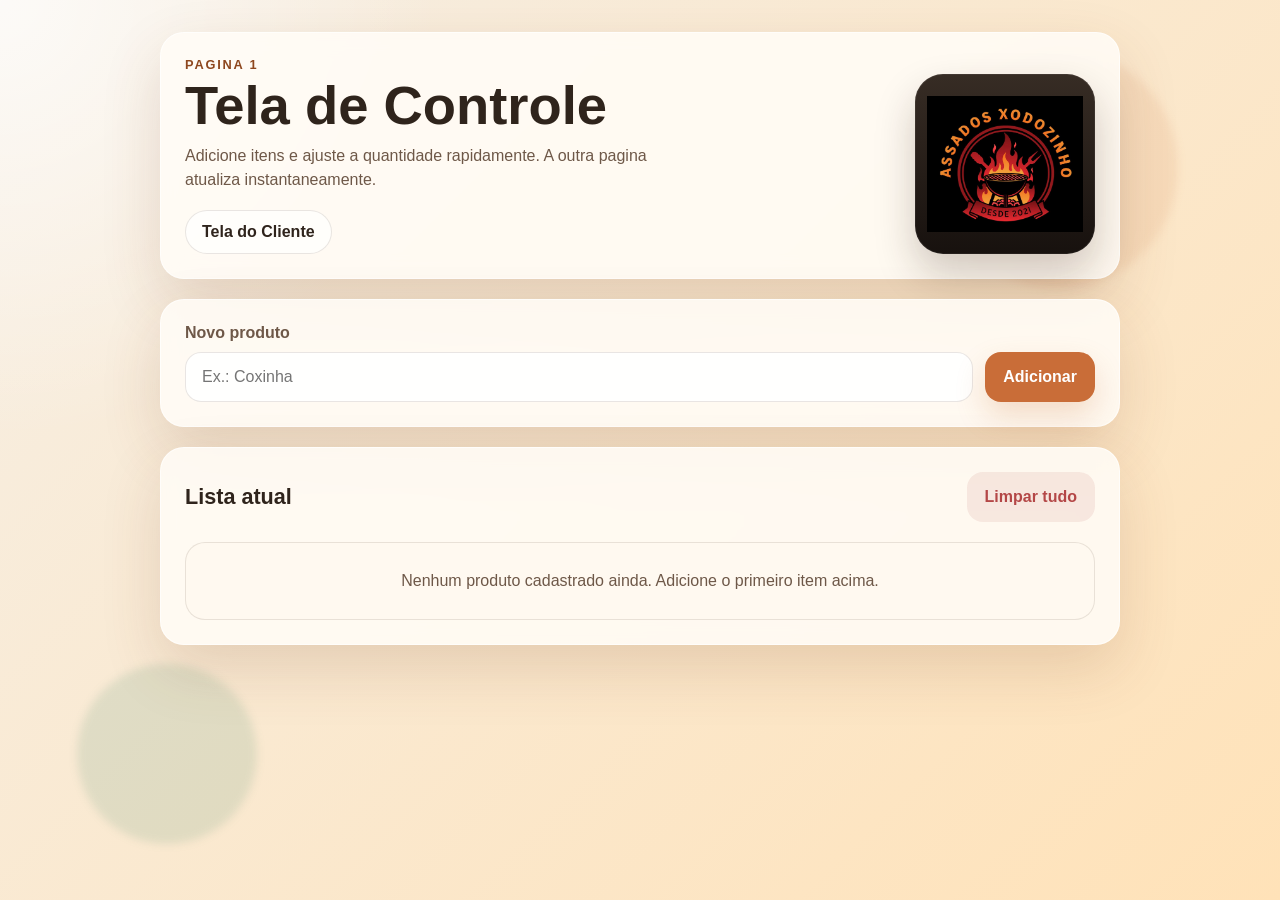
<file: index.html>
<!DOCTYPE html>
<html lang="pt-BR">
  <head>
    <meta charset="UTF-8" />
    <meta name="viewport" content="width=device-width, initial-scale=1.0" />
    <title>Controle - Frango Xodozinho</title>
    <link rel="stylesheet" href="styles.css" />
  </head>
  <body>
    <main class="layout">
      <section class="card hero">
        <div class="hero-copy">
          <p class="eyebrow">Pagina 1</p>
          <h1>Tela de Controle</h1>
          <p class="lead">
            Adicione itens e ajuste a quantidade rapidamente. A outra pagina
            atualiza instantaneamente.
          </p>

          <nav class="nav-links">
            <!-- <a class="nav-link active" href="index.html">Controle</a> -->
            <a class="nav-link" href="visualizacao.html" target="_blank" rel="noopener noreferrer">
              Tela do Cliente
            </a>
          </nav>
        </div>

        <div class="hero-side">
          <div class="brand-badge">
            <img
              class="brand-logo"
              src="assets/logoXodozinho.jpeg"
              alt="Logo Assados Xodozinho"
            />
          </div>
        </div>
      </section>

      <section class="card form-card">
        <form id="product-form" class="product-form">
          <label for="product-name" class="label">Novo produto</label>
          <div class="form-row">
            <input
              id="product-name"
              name="product-name"
              type="text"
              placeholder="Ex.: Coxinha"
              autocomplete="off"
              required
            />
            <button type="submit">Adicionar</button>
          </div>
        </form>
      </section>

      <section class="card">
        <div class="section-header">
          <h2>Lista atual</h2>
          <button id="clear-all" class="ghost-button" type="button">
            Limpar tudo
          </button>
        </div>
        <div id="product-list" class="product-list" aria-live="polite"></div>
      </section>
    </main>

    <script src="app.js"></script>
  </body>
</html>
</file>
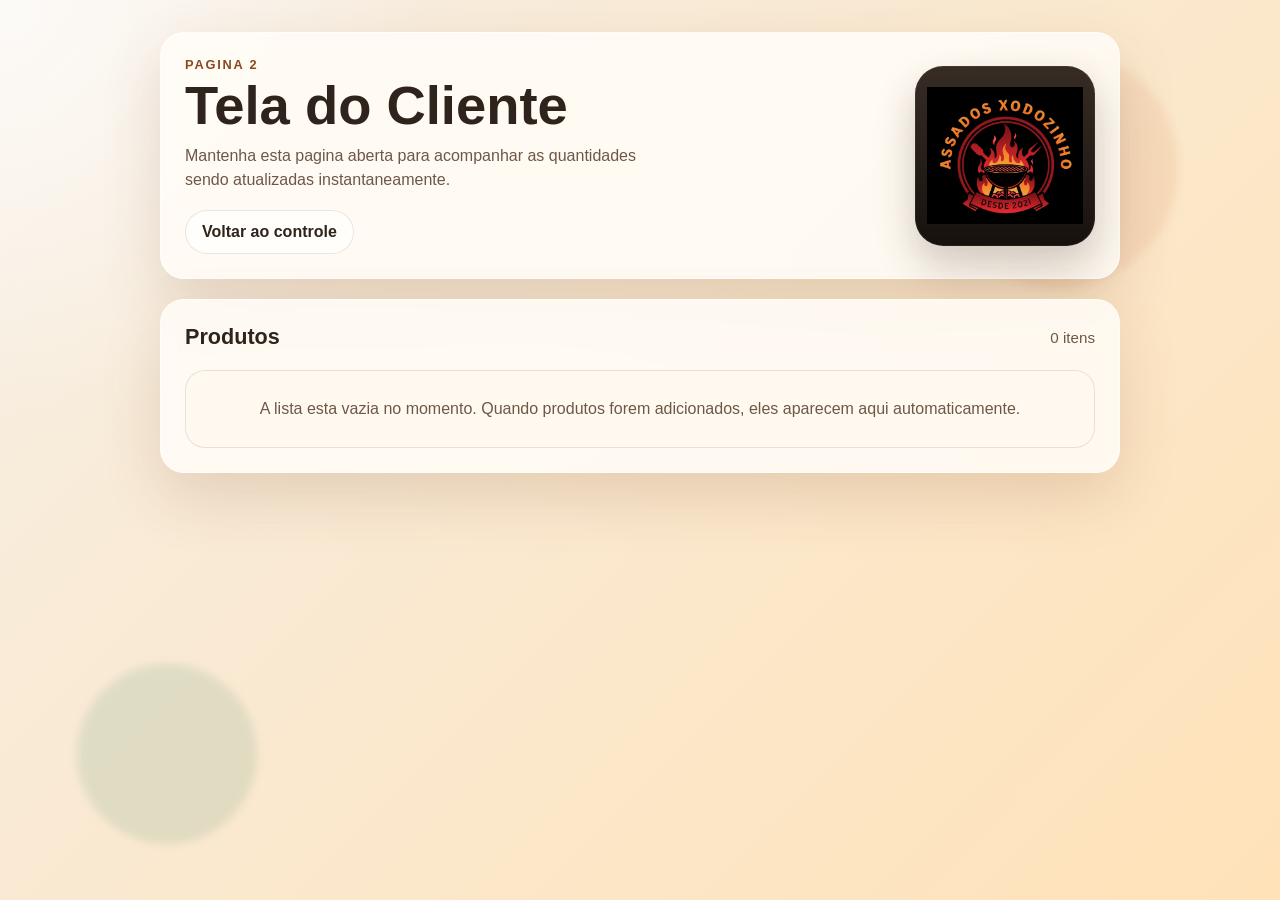
<file: visualizacao.html>
<!DOCTYPE html>
<html lang="pt-BR">
  <head>
    <meta charset="UTF-8" />
    <meta name="viewport" content="width=device-width, initial-scale=1.0" />
    <title>Visualizacao da Lista - Frango Xodozinho</title>
    <link rel="stylesheet" href="styles.css" />
  </head>
  <body>
    <main class="layout">
      <section class="card hero viewer-hero">
        <div class="hero-copy">
          <p class="eyebrow">Pagina 2</p>
          <h1>Tela do Cliente</h1>
          <p class="lead">
            Mantenha esta pagina aberta para acompanhar as quantidades sendo
            atualizadas instantaneamente.
          </p>

          <nav class="nav-links">
            <a class="nav-link" href="index.html">Voltar ao controle</a>
            <!-- <a class="nav-link active" href="visualizacao.html">Visualizacao</a> -->
          </nav>
        </div>

        <div class="hero-side">
          <div class="brand-badge">
            <img
              class="brand-logo"
              src="assets/logoXodozinho.jpeg"
              alt="Logo Assados Xodozinho"
            />
          </div>
        </div>
      </section>

      <section class="card">
        <div class="section-header">
          <h2>Produtos</h2>
          <span id="total-items" class="total-items">0 itens</span>
        </div>
        <div id="viewer-list" class="viewer-list" aria-live="polite"></div>
      </section>
    </main>

    <script src="app.js"></script>
  </body>
</html>
</file>
<file: styles.css>
:root {
  --bg: #f6efe5;
  --bg-accent: #ffe2b8;
  --card: rgba(255, 252, 246, 0.88);
  --card-strong: #fff9f0;
  --text: #2f241c;
  --muted: #6e5848;
  --line: rgba(79, 54, 35, 0.12);
  --primary: #c96d38;
  --primary-dark: #8e471e;
  --danger: #b44747;
  --success: #2d7f5e;
  --shadow: 0 24px 60px rgba(116, 65, 29, 0.16);
}

* {
  box-sizing: border-box;
}

body {
  margin: 0;
  min-height: 100vh;
  font-family: "Trebuchet MS", "Segoe UI", sans-serif;
  color: var(--text);
  background:
    radial-gradient(circle at top left, rgba(255, 255, 255, 0.72), transparent 28%),
    linear-gradient(135deg, var(--bg) 0%, var(--bg-accent) 100%);
}

body::before,
body::after {
  content: "";
  position: fixed;
  inset: auto;
  border-radius: 999px;
  pointer-events: none;
  filter: blur(4px);
}

body::before {
  width: 240px;
  height: 240px;
  top: 48px;
  right: 8%;
  background: rgba(201, 109, 56, 0.1);
}

body::after {
  width: 180px;
  height: 180px;
  bottom: 56px;
  left: 6%;
  background: rgba(45, 127, 94, 0.12);
}

.layout {
  width: min(960px, calc(100% - 32px));
  margin: 0 auto;
  padding: 32px 0 48px;
  display: grid;
  gap: 20px;
}

.card {
  background: var(--card);
  border: 1px solid rgba(255, 255, 255, 0.65);
  border-radius: 24px;
  box-shadow: var(--shadow);
  backdrop-filter: blur(10px);
}

.hero,
.form-card,
.card:last-child {
  padding: 24px;
}

.hero {
  display: flex;
  justify-content: space-between;
  gap: 20px;
  align-items: end;
}

.hero-copy {
  flex: 1 1 420px;
}

.hero-side {
  display: flex;
  align-items: center;
  flex: 0 0 auto;
}

.viewer-hero {
  align-items: center;
}

.brand-badge {
  display: grid;
  place-items: center;
  width: clamp(140px, 18vw, 180px);
  aspect-ratio: 1;
  padding: 12px;
  border-radius: 28px;
  background:
    linear-gradient(180deg, rgba(47, 36, 28, 0.96), rgba(18, 12, 9, 0.98));
  box-shadow:
    inset 0 0 0 1px rgba(255, 255, 255, 0.06),
    0 20px 40px rgba(47, 24, 11, 0.22);
}

.brand-logo {
  display: block;
  width: 100%;
  height: 100%;
  object-fit: contain;
}

.eyebrow {
  margin: 0 0 8px;
  font-size: 0.8rem;
  font-weight: 700;
  letter-spacing: 0.14em;
  text-transform: uppercase;
  color: var(--primary-dark);
}

h1,
h2,
p {
  margin: 0;
}

h1 {
  font-size: clamp(2rem, 5vw, 3.4rem);
  line-height: 0.96;
}

h2 {
  font-size: 1.35rem;
}

.lead {
  margin-top: 12px;
  max-width: 56ch;
  color: var(--muted);
  line-height: 1.5;
}

.nav-links {
  display: flex;
  margin-top: 18px;
  gap: 10px;
  flex-wrap: wrap;
}

.nav-link,
button {
  transition:
    transform 160ms ease,
    box-shadow 160ms ease,
    background-color 160ms ease;
}

.nav-link {
  display: inline-flex;
  align-items: center;
  justify-content: center;
  min-height: 44px;
  padding: 0 16px;
  text-decoration: none;
  border-radius: 999px;
  background: rgba(255, 255, 255, 0.72);
  color: var(--text);
  font-weight: 700;
  border: 1px solid var(--line);
}

.nav-link.active {
  background: var(--text);
  color: #fff;
}

.nav-link:hover,
button:hover {
  transform: translateY(-1px);
}

.product-form {
  display: grid;
  gap: 10px;
}

.label {
  font-weight: 700;
  color: var(--muted);
}

.form-row {
  display: grid;
  grid-template-columns: minmax(0, 1fr) auto;
  gap: 12px;
}

input {
  min-height: 50px;
  padding: 0 16px;
  border-radius: 16px;
  border: 1px solid var(--line);
  background: rgba(255, 255, 255, 0.9);
  font: inherit;
  color: var(--text);
}

input:focus,
button:focus,
.icon-button:focus,
.delete-button:focus {
  outline: 3px solid rgba(201, 109, 56, 0.22);
  outline-offset: 2px;
}

button {
  min-height: 50px;
  padding: 0 18px;
  border: 0;
  border-radius: 16px;
  background: var(--primary);
  color: #fff;
  font: inherit;
  font-weight: 700;
  cursor: pointer;
  box-shadow: 0 14px 30px rgba(201, 109, 56, 0.22);
}

.ghost-button {
  background: rgba(180, 71, 71, 0.1);
  color: var(--danger);
  box-shadow: none;
}

.section-header {
  display: flex;
  justify-content: space-between;
  gap: 16px;
  align-items: center;
  margin-bottom: 20px;
}

.product-list,
.viewer-list {
  display: grid;
  gap: 14px;
}

.product-item,
.viewer-item,
.empty-state {
  border-radius: 20px;
  border: 1px solid var(--line);
  background: var(--card-strong);
}

.product-item,
.viewer-item {
  padding: 16px;
}

.product-item {
  display: grid;
  grid-template-columns: minmax(0, 1fr) auto auto;
  gap: 14px;
  align-items: center;
}

.product-info,
.viewer-info {
  min-width: 0;
}

.product-name,
.viewer-name {
  font-size: 1.05rem;
  font-weight: 800;
  word-break: break-word;
}

.product-meta,
.viewer-meta,
.total-items {
  color: var(--muted);
  font-size: 0.95rem;
}

.quantity-controls {
  display: inline-flex;
  align-items: center;
  gap: 10px;
  padding: 6px;
  border-radius: 999px;
  background: rgba(201, 109, 56, 0.08);
}

.icon-button,
.delete-button {
  width: 42px;
  height: 42px;
  min-height: auto;
  padding: 0;
  border-radius: 50%;
  box-shadow: none;
}

.icon-button {
  background: #fff;
  color: var(--primary-dark);
  border: 1px solid rgba(201, 109, 56, 0.18);
}

.delete-button {
  background: rgba(180, 71, 71, 0.12);
  color: var(--danger);
}

.quantity-value {
  min-width: 42px;
  text-align: center;
  font-size: 1.1rem;
  font-weight: 800;
}

.viewer-item {
  display: flex;
  justify-content: space-between;
  gap: 14px;
  align-items: center;
}

.viewer-badge {
  display: inline-flex;
  align-items: center;
  justify-content: center;
  min-width: 74px;
  min-height: 52px;
  padding: 0 14px;
  border-radius: 18px;
  background: linear-gradient(135deg, var(--success), #44a67e);
  color: #fff;
  font-size: 1.35rem;
  font-weight: 800;
}

.empty-state {
  padding: 26px 20px;
  text-align: center;
  color: var(--muted);
  line-height: 1.5;
}

@media (max-width: 720px) {
  .layout {
    width: min(100% - 20px, 960px);
    padding-top: 20px;
  }

  .hero,
  .product-item,
  .viewer-item,
  .section-header,
  .form-row {
    grid-template-columns: 1fr;
    display: grid;
  }

  .hero,
  .viewer-item {
    align-items: start;
  }

  .hero-side {
    width: 100%;
    justify-content: center;
  }

  .brand-badge {
    width: min(100%, 190px);
    margin: 0 auto;
  }

  .quantity-controls {
    justify-content: center;
  }

  .delete-button,
  .ghost-button,
  button,
  .nav-link {
    width: 100%;
  }
}
</file>
